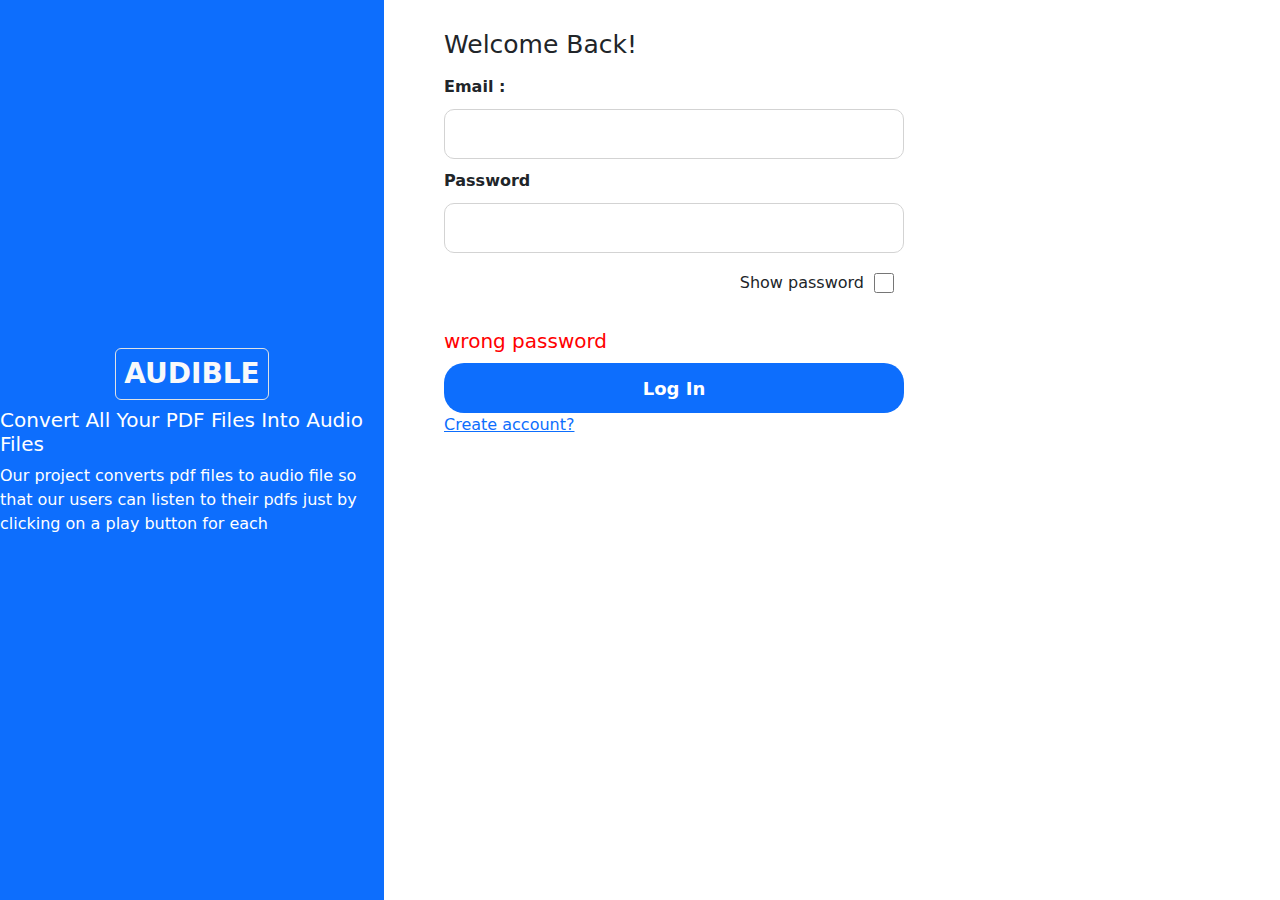
<file: login.html>
<!DOCTYPE html>
<html lang="en">
<head>
    <meta charset="UTF-8">
    <meta name="viewport" content="width=device-width, initial-scale=1.0">
    <title>Audible | Login</title>
    <link rel="stylesheet" href="signup.css">
    <link rel="stylesheet" href="bootstrap-5.3.3-dist/css/bootstrap.min.css">
    <!-- Google fonts-->
    <link href="https://fonts.googleapis.com/css?family=Montserrat:400,700" rel="stylesheet" type="text/css" />
    <link href="https://fonts.googleapis.com/css?family=Roboto+Slab:400,100,300,700" rel="stylesheet" type="text/css" />
    
</head>
<body>
    <div class="contain">
        <div class="design bg-primary">
            <div class="logo">
                <div class="logo">
                    <h3 class="text border text-light rounded bg-primary p-2 fw-bold mx-auto" style="width: fit-content;"><span class="text-light">AUDIBLE</span></a>
                    <h5 class="mx-auto mb-2" style="width: fit-content;">Convert All Your PDF Files Into Audio Files</h3>
                    <p>Our project converts pdf files to audio file so that our users can listen to their pdfs just by clicking on a play button for each</p>
                </div>
            </div>
        </div>
        <div class="fill-form">
            <form action="#" method="post">
                <h3>Welcome Back!</h3>
                <label for="email">Email :</label>
                <input type="email" name="email" id="email" required>
                <label for="password">Password</label required>
                <input type="password" name="password" id="password">
                <p>
                    <span >Show password
                    </span>
                    <input type="checkbox" name="show password" id="show">
                </p>
                <h5 style="color: red;margin: 10px 0;">wrong password</h5>

                <button type="submit" class="bg-primary">Log In</button>
                <a href="signup.html">Create account?</a>

            </form>
        </div>
    </div>
</body>
</html>
</file>
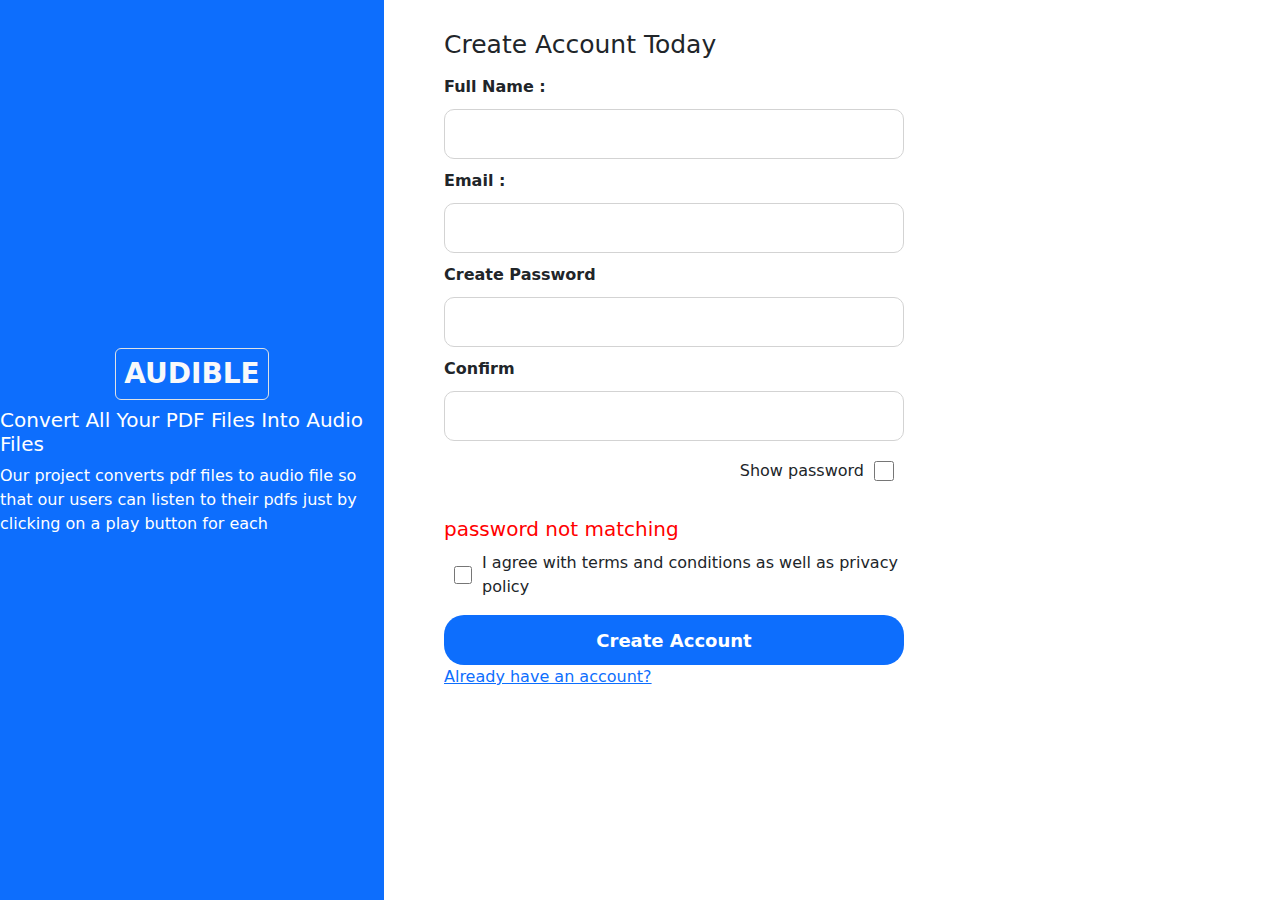
<file: signup.html>
<!DOCTYPE html>
<html lang="en">
<head>
    <meta charset="UTF-8">
    <meta name="viewport" content="width=device-width, initial-scale=1.0">
    <title>Audible | Signup</title>
    <link rel="stylesheet" href="signup.css">
    <link rel="stylesheet" href="bootstrap-5.3.3-dist/css/bootstrap.min.css">
    <!-- Google fonts-->
    <link href="https://fonts.googleapis.com/css?family=Montserrat:400,700" rel="stylesheet" type="text/css" />
    <link href="https://fonts.googleapis.com/css?family=Roboto+Slab:400,100,300,700" rel="stylesheet" type="text/css" />
    
</head>
<body>
    <div class="contain">
        <div class="design bg-primary">
            <div class="logo">
                <div class="logo">
                    <h3 class="text border text-light rounded bg-primary p-2 fw-bold mx-auto" style="width: fit-content;"><span class="text-light">AUDIBLE</span></a>
                    <h5 class="mx-auto mb-2" style="width: fit-content;">Convert All Your PDF Files Into Audio Files</h3>
                    <p>Our project converts pdf files to audio file so that our users can listen to their pdfs just by clicking on a play button for each</p>
                </div>
            </div>
        </div>
        <div class="fill-form">
            <form action="#" method="post">
                <h3>Create Account Today</h3>
                <label for="username">Full Name :</label>
                <input type="text" name="username" id="username" required>
                <label for="email">Email :</label>
                <input type="email" name="email" id="email" required>
                <label for="password">Create Password</label>
                <input type="password" name="password" id="password" required>
                <label for="password2">Confirm</label>
                <input type="password" name="password2" id="password" required>
                <p>
                    <span >Show password
                    </span>
                    <input type="checkbox" name="show password" id="show">
                </p>
                <h5 style="color: red;margin: 10px 0;">password not matching</h5>
                <p id="terms">
                    <input type="checkbox" name="" id="">
                    <span>I agree with terms and conditions as well as privacy policy
                    </span>
                </p>
                <button type="submit" class="bg-primary">Create Account</button>
                <a href="login.html">Already have an account?</a>
            </form>
        </div>
    </div>
    
</body>
</html>
</file>
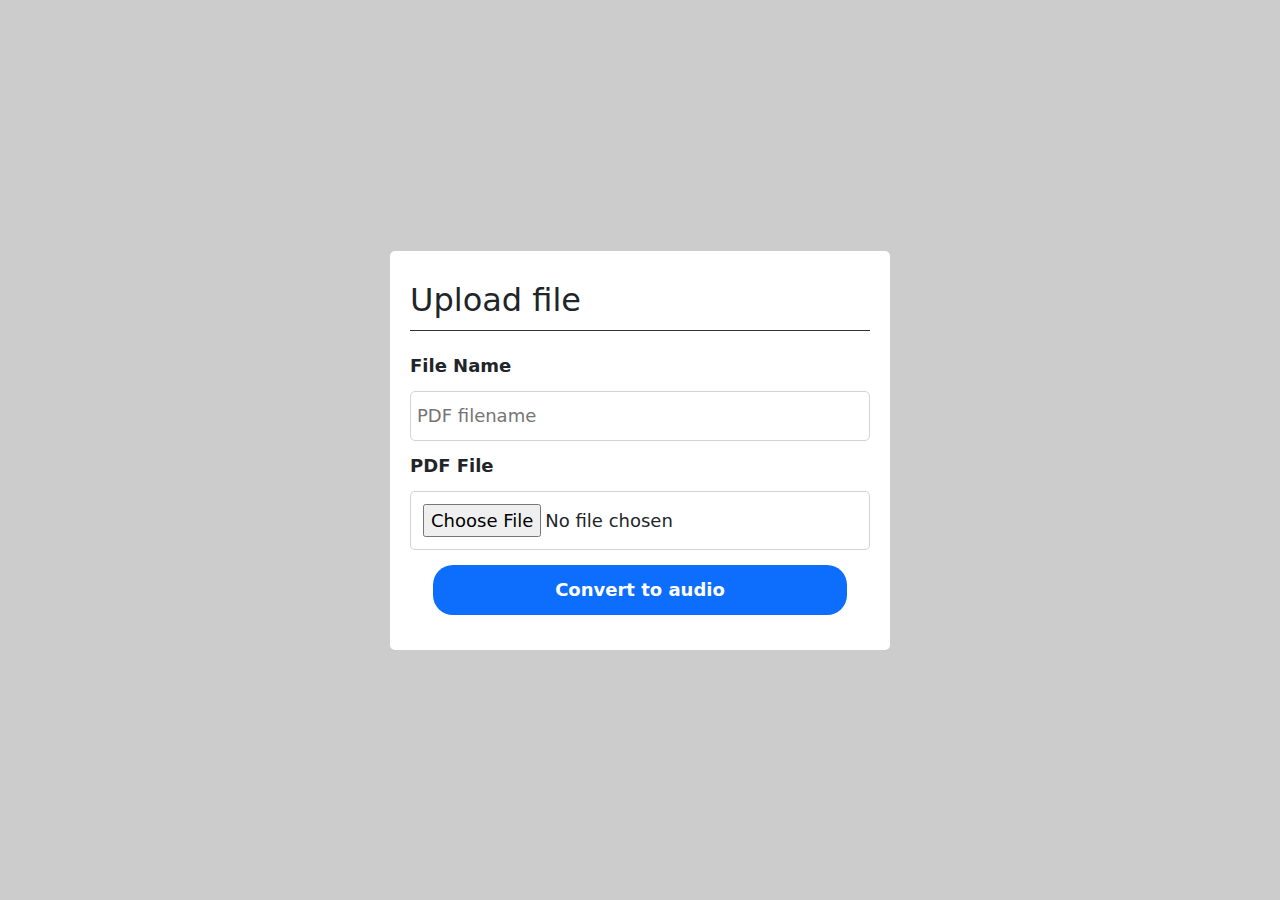
<file: upload.html>
<!DOCTYPE html>
<html lang="en">
<head>
    <meta charset="UTF-8">
    <meta name="viewport" content="width=device-width, initial-scale=1.0">
    <title>Audible | Upload file</title>
    <link rel="stylesheet" href="bootstrap-5.3.3-dist/css/bootstrap.min.css">
    <!-- Google fonts-->
    <link href="https://fonts.googleapis.com/css?family=Montserrat:400,700" rel="stylesheet" type="text/css" />
    <link href="https://fonts.googleapis.com/css?family=Roboto+Slab:400,100,300,700" rel="stylesheet" type="text/css" />
    
</head>
<body>
    <style>
        *{
            margin: 0;
            padding: 0;
            box-sizing: border-box;
        }
        .uploadForm{
            width: 100%;
            height: 100vh;
            background: rgba(0, 0, 0, 0.2);
            display: flex;
            align-items: center;
            justify-content: center;

        }
        .form{
            width: 500px;
            height: fit-content;
            background: #fff;
            border-radius: 5px;
            padding: 20px;
        }
        .form h2{
            width: 100%;
            height: 50px;
            margin: 10px 0;
            border-bottom: 1px solid #333;
        }
        form{
            width: 100%;
            height: fit-content;
            display: flex;
            flex-direction: column;
        }
        input,label{
            width: 100%;
            height: 50px;
            border-radius: 5px;
            font-size: large;
            display: flex;
            align-items: center;
        }
        label{
            font-weight: 700;
        }
        input{
            padding-left: 6px;
            border: 1px solid lightgray;
            display: flex;
            align-items: center;
            outline: none;
        }
        input#pdfFile {
            display: flex;
            width: 100%;
            height: 100%;
            padding: 12px;
            cursor: pointer;
        }
        button{
            margin: 15px auto;
            width: 90%;
            height: 50px;
            border-radius: 20px;
            font-weight: 600;
            cursor: pointer;
            border: none;
            outline: none;
            color: #fff;
            font-size: 18px;

        }
    </style>


    <div class="uploadForm">
        <div class="form">
            <h2>Upload file</h2>
            <form action="#" method="post">
                <label for="filename">File Name</label>
                <input type="text" placeholder="PDF filename" required>
                <label for="file">PDF File</label>
                <input type="file" name="pdfFile" id="pdfFile" required>
                <button type="submit" class="bg-primary">Convert to audio</button>
            </form>
        </div>
    </div>
</body>
</html>
</file>
<file: signup.css>
*{
    margin: 0;
    padding: 0;
    box-sizing: border-box;
}
.contain{
    width: 100%;
    height: 100vh;
    display: flex;
}
.design{
    flex-basis: 30%;
    background: royalblue;
    color: #fff;
    display: flex;
    align-items: center;
}
.logo{
    width: 100%;
    height: fit-content;
}

.fill-form{
    flex-basis: 70%;
    padding:10px 40px;
}
.fill-form form{
    width: 500px;
    height: fit-content;
    /* background-color: lightgray; */
    padding: 20px;
    display: flex;
    flex-direction: column;
    border-radius: 10px;
}
.fill-form form h3{
    font-size: 25px;
    margin-bottom: 15px;
}
form input,button{
    width: 100%;
    height: 50px;
    margin:10px 0;
    outline: none;
    border: none;
}
form input{
    border-radius: 10px;
    padding: 10px;
    font-size: large;
    border: 1px solid lightgray;
}
form label{
    font-weight: 600;
}

form p{
    width: 100%;
    height: fit-content;
    display: flex;
    justify-content: flex-end;
    align-items: center;
}

form p#terms{
    justify-content: flex-start;
}

 form input[type="checkbox"] {
    width: 20px;
    height: 20px;
    margin: 10px;
}
form button{
    border-radius: 20px;
    color: #fff;
    font-size: large;
    font-weight: 600;
    cursor: pointer;
}

@media screen and (max-width:480px){
    .logo{
        padding:30px 10px;
    }
    .contain{
        flex-direction: column;
        height: fit-content;
    }
    .design p{
        display: none;
    }
    .fill-form{
        padding: 0;
    }

    .fill-form form {
        width: 100%;
        padding: 15px;
    }
}   

@media screen and (max-width:300px){
    form button{
        font-size: small;
    }
}
</file>
